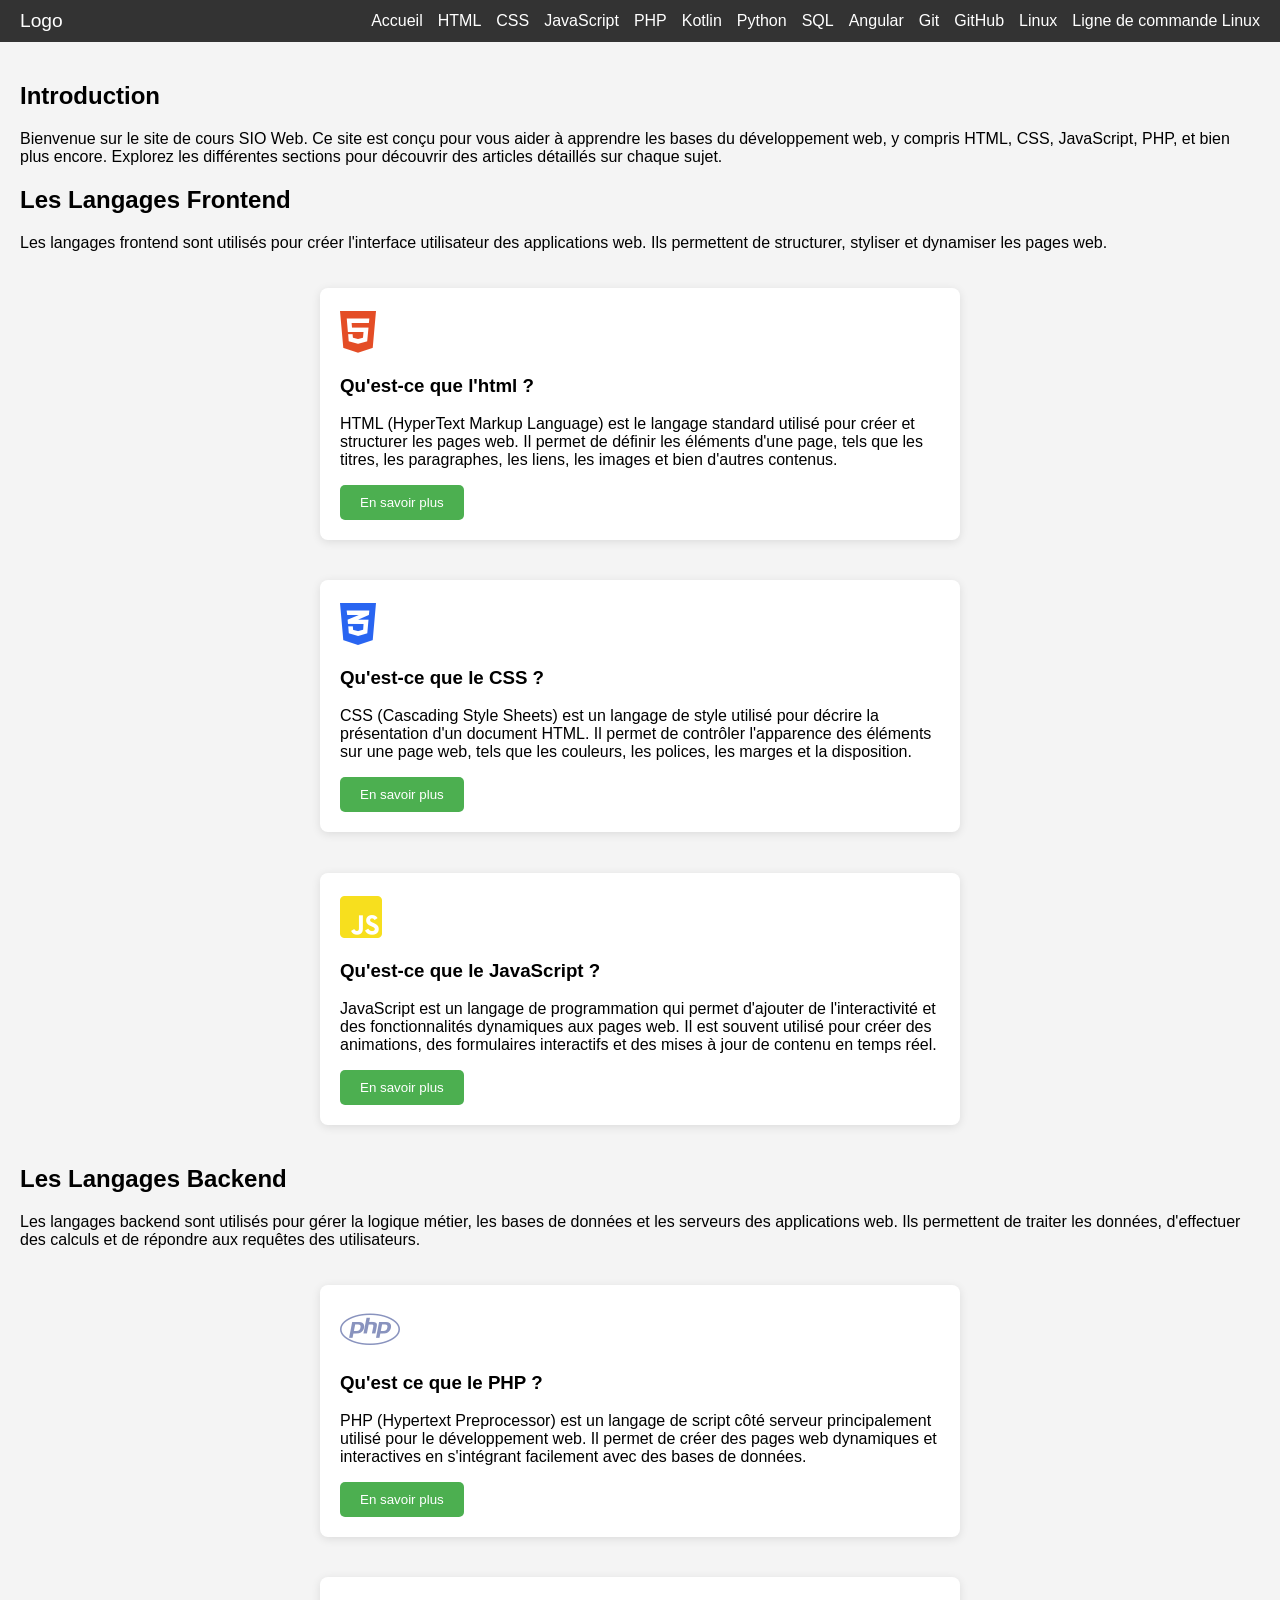
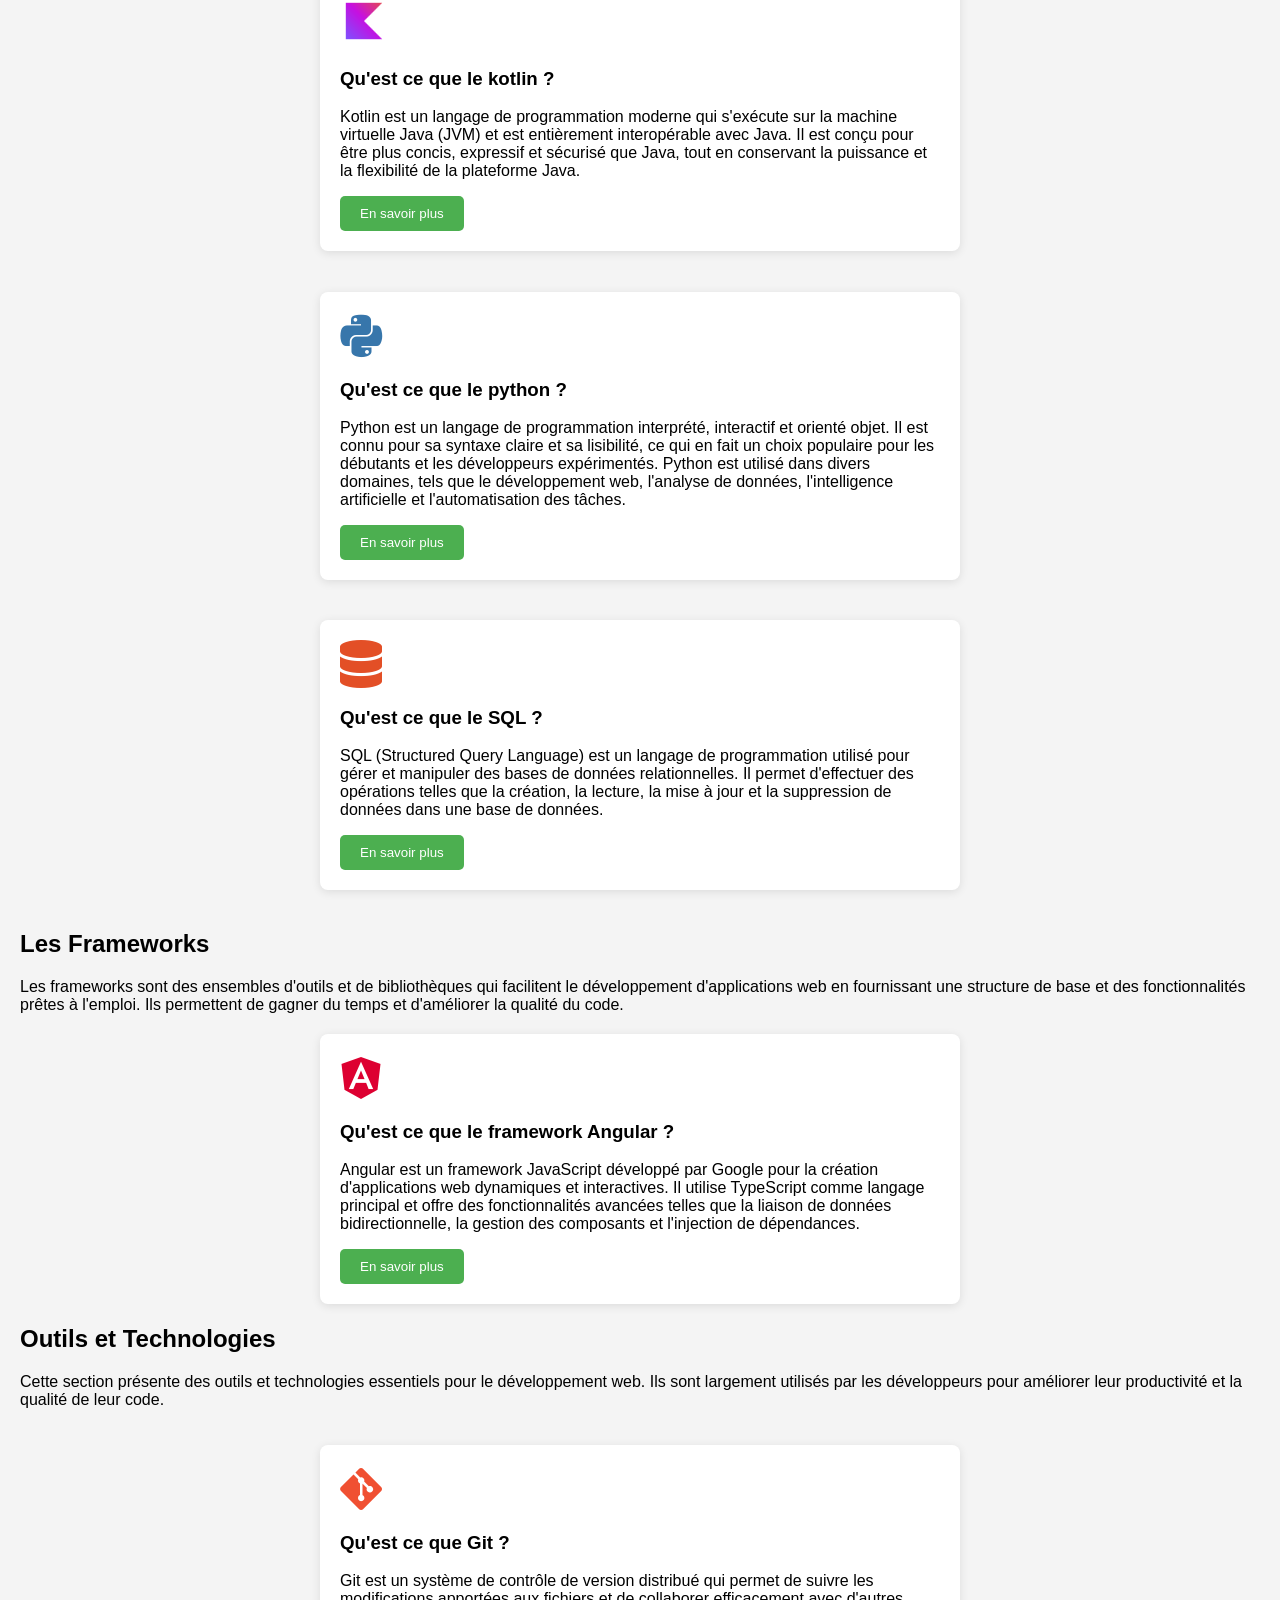
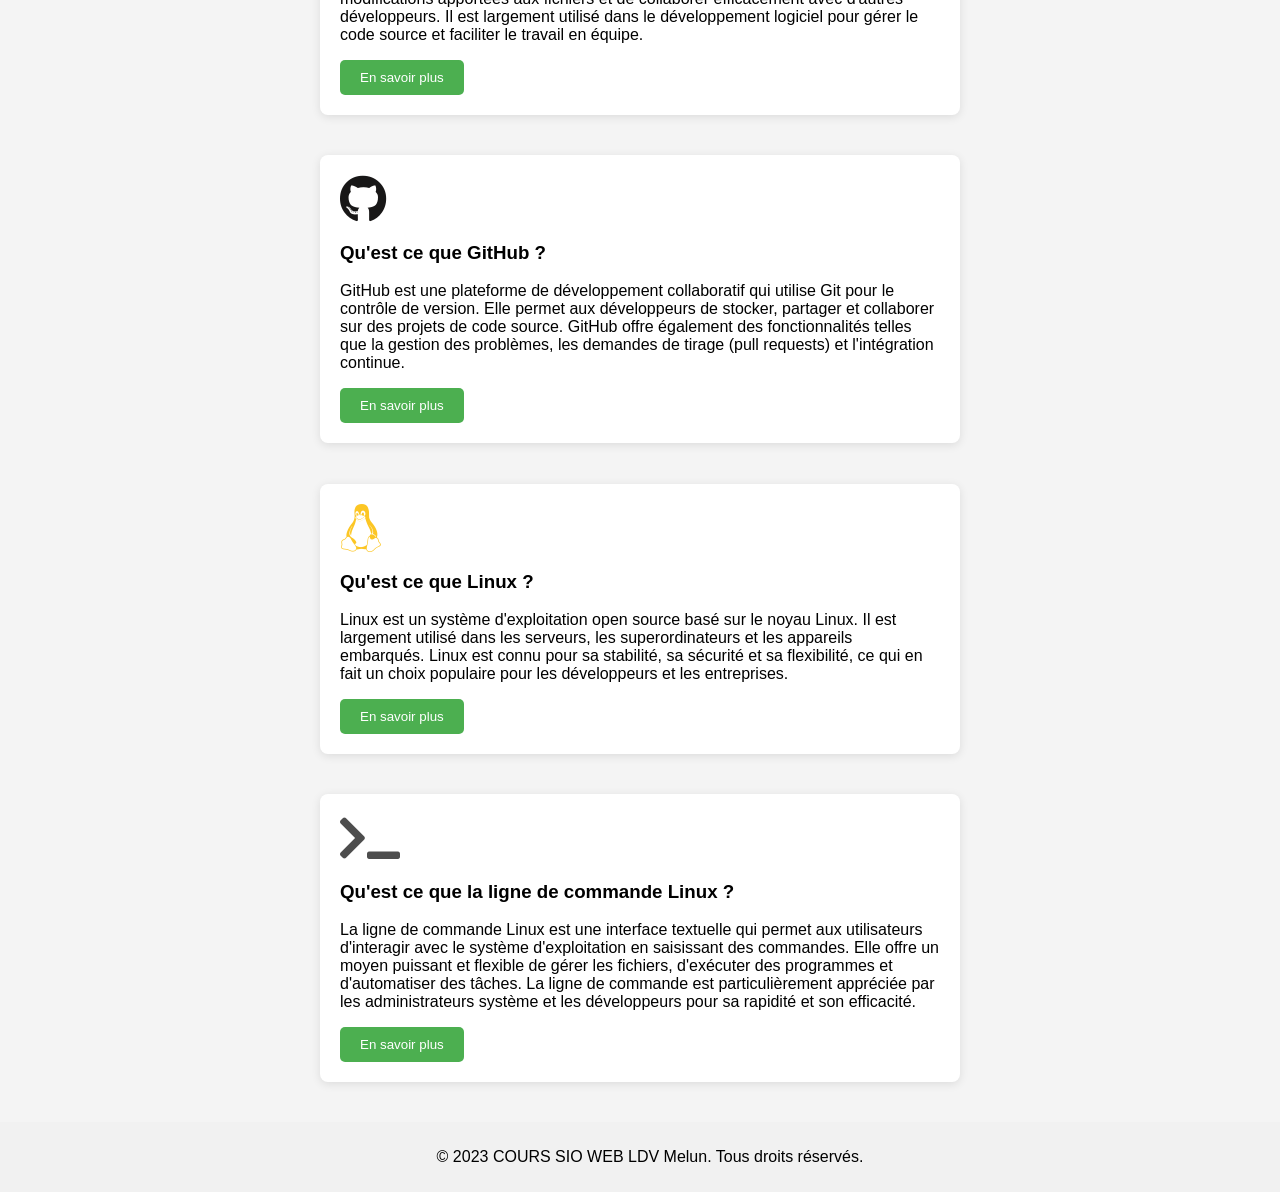
<file: index.html>
<!DOCTYPE html>

<html lang="fr">
  <head>
    <!-- commentaires en html : avec win CTRL + / en linux CTRL+SHIFT+/ (/ à droite de la barre d'espace)-->
    <!--
    le header: 
    Ce composant représente l'en-tête principal de l'application. 
    Il inclut généralement le logo, la navigation principale, et éventuellement des actions utilisateur 
    telles que la connexion ou l'accès au profil. 
    Utilisez ce composant pour afficher les éléments de navigation globaux et renforcer l'identité visuelle de l'application.
-->

    <!--
    <meta charset="UTF-8" /> :
    Définit l'encodage des caractères du document en UTF-8, ce qui permet d'afficher correctement les caractères spéciaux et internationaux.
-->

    <!--
    <meta name="viewport" content="width=device-width, initial-scale=1.0" /> :
    Permet d'assurer que la page s'affiche correctement sur tous les appareils (responsive design) 
    en adaptant la largeur de la page à celle de l'écran de l'utilisateur.
-->
    <meta charset="UTF-8" />
    <meta name="viewport" content="width=device-width, initial-scale=1.0" />
    <link
      rel="shortcut icon"
      href="img/etudiant-diplome-64.png"
      type="image/x-icon"
    />
    <link
      rel="stylesheet"
      href="https://cdnjs.cloudflare.com/ajax/libs/font-awesome/5.15.4/css/all.min.css"
      integrity="sha512-1ycn6IcaQQ40/MKBW2W4Rhis/DbILU74C1vSrLJxCq57o941Ym01SwNsOMqvEBFlcgUa6xLiPY/NS5R+E6ztJQ=="
      crossorigin="anonymous"
      referrerpolicy="no-referrer"
    />
    <!--
      <link rel="stylesheet" href="style.css" /> :
      Lien vers la feuille de style CSS externe qui contient les styles pour la mise en page et l'apparence du site.
      Cela permet de séparer le contenu HTML de la présentation visuelle.-->
    <link rel="stylesheet" href="css/Global.css" />
    <title>COURS SIO WEB | Éléments technique du BTS SIO</title>
  </head>
  <body>
    <!--
      Le header (<header>) est la section d'en-tête de la page.
      Il contient généralement le titre principal, le logo, et la navigation principale du site.
      Ici, il accueille le titre "Bienvenue sur le site de cours" et le menu de navigation.
    -->
    <header>
      <!--
        La balise <nav> est utilisée pour définir une section de navigation dans le document.
        Elle contient des liens vers les différentes sections du site.
        Ici, elle inclut un logo, un menu de navigation et un menu burger pour les écrans plus petits.-->
      <nav>
        <!--
          La div avec la classe "logo" représente le logo du site.
          Elle peut contenir une image ou du texte qui sert d'identité visuelle pour le site.
          class :
          En CSS, une classe est un sélecteur qui permet d'appliquer des styles à un ou plusieurs éléments HTML portant une même classe. La classe est définie dans le CSS avec un point (.) suivi du nom de la classe.
          id :
          Un identifiant (id) est un sélecteur unique qui permet de cibler un élément HTML spécifique. Contrairement à une classe, un id doit être unique dans le document et est défini dans le CSS avec un dièse (#) suivi du nom de l'id.
          -->
        <div class="logo">Logo</div>
        <div class="menu" id="menu">
          <a href="index.html">Accueil</a>
          <a href="pages/html.html">HTML</a>
          <a href="pages/css.html">CSS</a>
          <a href="pages/javascript.html">JavaScript</a>
          <a href="pages/php.html">PHP</a>
          <a href="pages/kotlin.html">Kotlin</a>
          <a href="pages/python.html">Python</a>
          <a href="pages/sql.html">SQL</a>
          <a href="pages/angular.html">Angular</a>
          <a href="pages/git.html">Git</a>
          <a href="pages/github.html">GitHub</a>
          <a href="pages/linux.html">Linux</a>
          <a href="pages/linux_command_line.html">Ligne de commande Linux</a>
        </div>

        <!--
          La div avec la classe "burger" représente le menu burger, qui est un élément de navigation compact pour les écrans plus petits.

          arial-label="Menu" :
          Attribut utilisé pour fournir une description accessible du menu burger aux technologies d'assistance, comme les lecteurs d'écran.

          aria-expanded="false" : Indique si le menu burger est actuellement ouvert ou fermé.
          role="button" : Indique que cet élément agit comme un bouton interactif.
          tabindex="0" : Permet à l'élément d'être focalisé par le clavier, rendant le menu accessible aux utilisateurs de claviers.
          Ces attributs améliorent l'accessibilité du menu burger pour les utilisateurs de technologies d'assistance.
          -->
        <div
          class="burger"
          id="burger"
          aria-label="Menu"
          aria-expanded="false"
          role="button"
          tabindex="0"
        >
          <!--
            Les <div> à l'intérieur de la classe "burger" représentent les trois barres du menu burger.
            Elles sont stylisées pour ressembler à un hamburger.-->
          <div></div>
          <div></div>
          <div></div>
        </div>
      </nav>
    </header>

    <!--
      Le main (<main>) est la section principale du contenu de la page.
      Il contient les sections et les informations principales que l'utilisateur doit lire ou interagir avec.
      Ici, il inclut une section d'introduction au site.-->
    <main>
      <section>
        <!--
          La section <section> est utilisée pour regrouper des contenus thématiquement liés.
          Ici, elle contient un titre et un paragraphe d'introduction au site.-->
        <h1>Introduction</h1>
        <p>
          Bienvenue sur le site de cours SIO Web. Ce site est conçu pour vous
          aider à apprendre les bases du développement web, y compris HTML, CSS,
          JavaScript, PHP, et bien plus encore. Explorez les différentes
          sections pour découvrir des articles détaillés sur chaque sujet.
        </p>
      </section>
      <!--
        La section suivante contient des articles sur différents sujets liés au développement web.
        Chaque article présente un sujet spécifique avec un titre, une description et un bouton pour en savoir plus.-->
      <section>
        <h2>Les Langages Frontend</h2>
        <p>
          Les langages frontend sont utilisés pour créer l'interface utilisateur
          des applications web. Ils permettent de structurer, styliser et
          dynamiser les pages web.
          <!-- article sur l'html-->
        </p>
        <!--
          Le cumul des classes dans une balise HTML se réfère à la possibilité d'associer plusieurs classes à un même élément en utilisant l'attribut class. Cela permet d'appliquer plusieurs styles ou comportements à cet élément, en combinant différentes classes CSS. -->
        <div class="d-flex wrap">
          <article>
            <i class="fab fa-html5 htmlColor icon"></i>
            <h3>Qu'est-ce que l'html ?</h3>
            <p>
              HTML (HyperText Markup Language) est le langage standard utilisé
              pour créer et structurer les pages web. Il permet de définir les
              éléments d'une page, tels que les titres, les paragraphes, les
              liens, les images et bien d'autres contenus.
            </p>
            <button><a href="pages/html.html">En savoir plus</a></button>
          </article>
          <!-- article sur le css-->
          <article>
            <i class="fab fa-css3-alt cssColor icon"></i>
            <h3>Qu'est-ce que le CSS ?</h3>
            <p>
              CSS (Cascading Style Sheets) est un langage de style utilisé pour
              décrire la présentation d'un document HTML. Il permet de contrôler
              l'apparence des éléments sur une page web, tels que les couleurs,
              les polices, les marges et la disposition.
            </p>
            <button><a href="pages/css.html">En savoir plus</a></button>
          </article>
          <!-- article sur le javascript-->
          <article>
            <i class="fab fa-js-square jsColor icon"></i>
            <h3>Qu'est-ce que le JavaScript ?</h3>
            <p>
              JavaScript est un langage de programmation qui permet d'ajouter de
              l'interactivité et des fonctionnalités dynamiques aux pages web.
              Il est souvent utilisé pour créer des animations, des formulaires
              interactifs et des mises à jour de contenu en temps réel.
            </p>
            <button><a href="pages/javascript.html">En savoir plus</a></button>
          </article>
        </div>
        <h2>Les Langages Backend</h2>
        <p>
          Les langages backend sont utilisés pour gérer la logique métier, les
          bases de données et les serveurs des applications web. Ils permettent
          de traiter les données, d'effectuer des calculs et de répondre aux
          requêtes des utilisateurs.
        </p>
        <div class="d-flex wrap">
          <!-- article sur le php-->
          <article>
            <i class="fab fa-php phpColor icon"></i>
            <h3>Qu'est ce que le PHP ?</h3>
            <p>
              PHP (Hypertext Preprocessor) est un langage de script côté serveur
              principalement utilisé pour le développement web. Il permet de
              créer des pages web dynamiques et interactives en s'intégrant
              facilement avec des bases de données.
            </p>
            <button><a href="pages/php.html">En savoir plus</a></button>
          </article>
          <!-- article sur le kotlin-->
          <article>
            <div>
              <img src="img/Kotlin.png" alt="Kotlin Logo" class="kotlinLogo" />
            </div>
            <h3>Qu'est ce que le kotlin ?</h3>
            <p>
              Kotlin est un langage de programmation moderne qui s'exécute sur
              la machine virtuelle Java (JVM) et est entièrement interopérable
              avec Java. Il est conçu pour être plus concis, expressif et
              sécurisé que Java, tout en conservant la puissance et la
              flexibilité de la plateforme Java.
            </p>
            <button><a href="pages/kotlin.html">En savoir plus</a></button>
          </article>
          <!-- article sur le python-->
          <article>
            <i class="fab fa-python pythonColor icon"></i>
            <h3>Qu'est ce que le python ?</h3>
            <p>
              Python est un langage de programmation interprété, interactif et
              orienté objet. Il est connu pour sa syntaxe claire et sa
              lisibilité, ce qui en fait un choix populaire pour les débutants
              et les développeurs expérimentés. Python est utilisé dans divers
              domaines, tels que le développement web, l'analyse de données,
              l'intelligence artificielle et l'automatisation des tâches.
            </p>
            <button><a href="pages/python.html">En savoir plus</a></button>
          </article>
          <!-- article sur le SQL-->
          <article>
            <i class="fas fa-database sqlColor icon"></i>
            <h3>Qu'est ce que le SQL ?</h3>
            <p>
              SQL (Structured Query Language) est un langage de programmation
              utilisé pour gérer et manipuler des bases de données
              relationnelles. Il permet d'effectuer des opérations telles que la
              création, la lecture, la mise à jour et la suppression de données
              dans une base de données.
            </p>
            <button><a href="pages/sql.html">En savoir plus</a></button>
          </article>
        </div>
      </section>
      <!--
        La section suivante présente les frameworks, avec un bref aperçu et un lien pour en savoir plus.
      -->
      <section>
        <h2>Les Frameworks</h2>
        <p>
          Les frameworks sont des ensembles d'outils et de bibliothèques qui
          facilitent le développement d'applications web en fournissant une
          structure de base et des fonctionnalités prêtes à l'emploi. Ils
          permettent de gagner du temps et d'améliorer la qualité du code.
        </p>
        <article>
          <i class="fab fa-angular angularColor icon"></i>
          <h3>Qu'est ce que le framework Angular ?</h3>
          <p>
            Angular est un framework JavaScript développé par Google pour la
            création d'applications web dynamiques et interactives. Il utilise
            TypeScript comme langage principal et offre des fonctionnalités
            avancées telles que la liaison de données bidirectionnelle, la
            gestion des composants et l'injection de dépendances.
          </p>
          <button><a href="pages/angular.html">En savoir plus</a></button>
        </article>
      </section>
      <!--
        La section suivante présente des outils et technologies essentiels pour le développement web.
        Chaque article fournit une brève description et un lien pour en savoir plus.
      -->
      <section>
        <h2>Outils et Technologies</h2>
        <p>
          Cette section présente des outils et technologies essentiels pour le
          développement web. Ils sont largement utilisés par les développeurs
          pour améliorer leur productivité et la qualité de leur code.
        </p>
        <div class="d-flex wrap">
          <!-- article sur Git-->
          <article>
            <i class="fab fa-git-alt gitColor icon"></i>
            <h3>Qu'est ce que Git ?</h3>
            <p>
              Git est un système de contrôle de version distribué qui permet de
              suivre les modifications apportées aux fichiers et de collaborer
              efficacement avec d'autres développeurs. Il est largement utilisé
              dans le développement logiciel pour gérer le code source et
              faciliter le travail en équipe.
            </p>
            <button><a href="pages/git.html">En savoir plus</a></button>
          </article>
          <!-- article sur GitHub-->
          <article>
            <i class="fab fa-github githubColor icon"></i>
            <h3>Qu'est ce que GitHub ?</h3>
            <p>
              GitHub est une plateforme de développement collaboratif qui
              utilise Git pour le contrôle de version. Elle permet aux
              développeurs de stocker, partager et collaborer sur des projets de
              code source. GitHub offre également des fonctionnalités telles que
              la gestion des problèmes, les demandes de tirage (pull requests)
              et l'intégration continue.
            </p>
            <button><a href="pages/github.html">En savoir plus</a></button>
          </article>

          <!-- article sur linux-->
          <article>
            <i class="fab fa-linux linuxColor icon"></i>
            <h3>Qu'est ce que Linux ?</h3>
            <p>
              Linux est un système d'exploitation open source basé sur le noyau
              Linux. Il est largement utilisé dans les serveurs, les
              superordinateurs et les appareils embarqués. Linux est connu pour
              sa stabilité, sa sécurité et sa flexibilité, ce qui en fait un
              choix populaire pour les développeurs et les entreprises.
            </p>
            <button><a href="pages/linux.html">En savoir plus</a></button>
          </article>
          <!-- article sur ligne de commande linux-->
          <article>
            <i class="fas fa-terminal terminalColor icon"></i>
            <h3>Qu'est ce que la ligne de commande Linux ?</h3>
            <p>
              La ligne de commande Linux est une interface textuelle qui permet
              aux utilisateurs d'interagir avec le système d'exploitation en
              saisissant des commandes. Elle offre un moyen puissant et flexible
              de gérer les fichiers, d'exécuter des programmes et d'automatiser
              des tâches. La ligne de commande est particulièrement appréciée
              par les administrateurs système et les développeurs pour sa
              rapidité et son efficacité.
            </p>
            <button>
              <a href="pages/linux_command_line.html">En savoir plus</a>
            </button>
          </article>
        </div>
      </section>
    </main>
    <!--
      Le footer (<footer>) est la section de pied de page de la page.
      Il contient généralement des informations supplémentaires comme les droits d'auteur, les liens vers les politiques de confidentialité, etc.
      Ici, il affiche un message de droits d'auteur.
    -->
    <footer>
      <p>&copy; 2023 COURS SIO WEB LDV Melun. Tous droits réservés.</p>
    </footer>
    <!-- script en bas de page aprés le footer-->
    <script src="js/main.js"></script>
  </body>
</html>
</file>
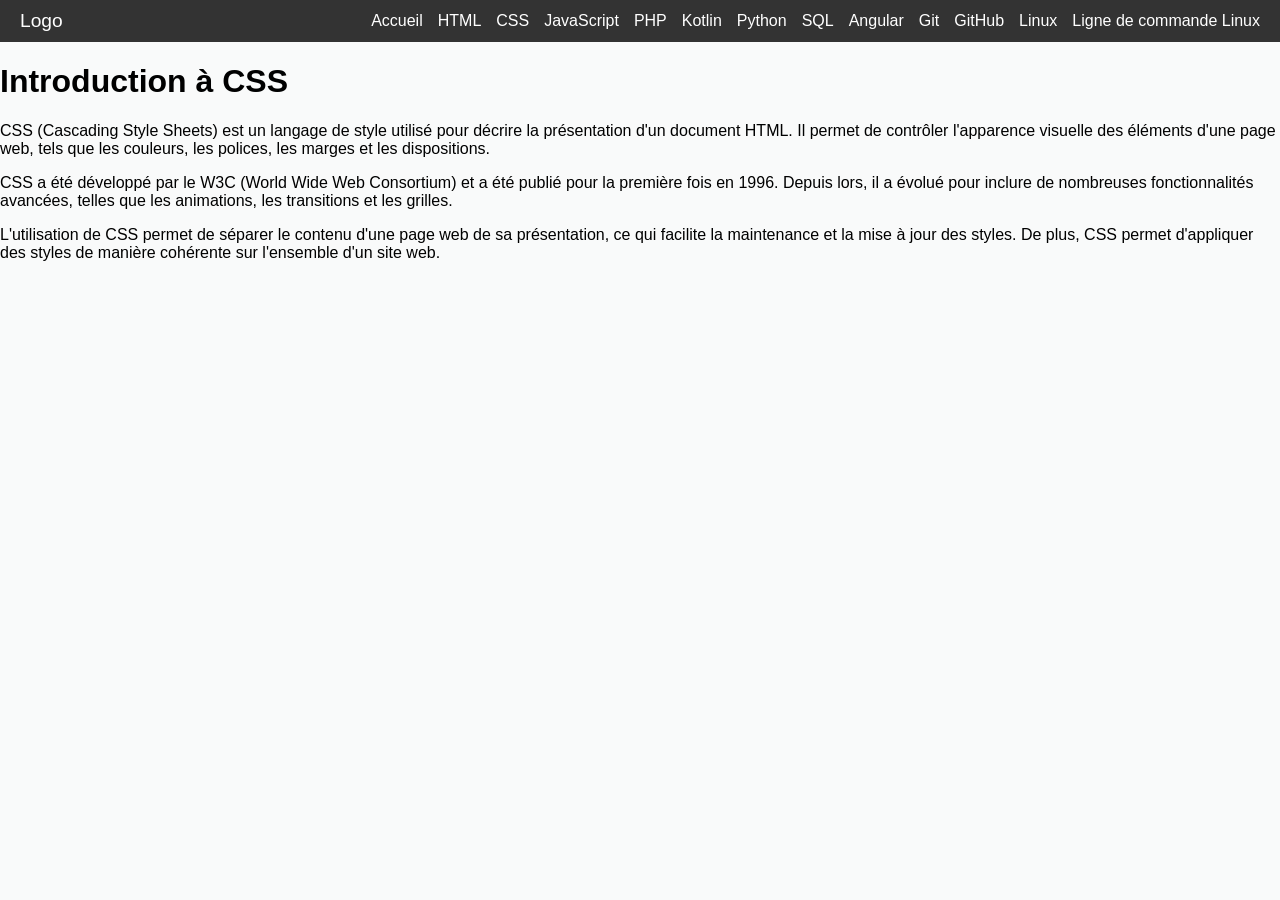
<file: pages/css.html>
<!DOCTYPE html>
<html lang="fr">
  <head>
    <meta charset="UTF-8" />
    <meta name="viewport" content="width=device-width, initial-scale=1.0" />
    <link rel="stylesheet" href="../css/Global.css" />
    <title>COURS SIO WEB | CSS</title>
  </head>
  <body>
    <!-- En-tête de la page -->
    <header>
      <nav>
        <div class="logo">Logo</div>
        <div class="menu" id="menu">
          <a href="../index.html">Accueil</a>
          <a href="html.html">HTML</a>
          <a href="css.html">CSS</a>
          <a href="javascript.html">JavaScript</a>
          <a href="php.html">PHP</a>
          <a href="kotlin.html">Kotlin</a>
          <a href="python.html">Python</a>
          <a href="sql.html">SQL</a>
          <a href="angular.html">Angular</a>
          <a href="git.html">Git</a>
          <a href="github.html">GitHub</a>
          <a href="linux.html">Linux</a>
          <a href="linux_command_line.html">Ligne de commande Linux</a>
        </div>
        <div
          class="burger"
          id="burger"
          aria-label="Menu"
          aria-expanded="false"
          role="button"
          tabindex="0"
        >
          <div></div>
          <div></div>
          <div></div>
        </div>
      </nav>
    </header>
    <h1>Introduction à CSS</h1>
    <p>
      CSS (Cascading Style Sheets) est un langage de style utilisé pour décrire
      la présentation d'un document HTML. Il permet de contrôler l'apparence
      visuelle des éléments d'une page web, tels que les couleurs, les polices,
      les marges et les dispositions.
    </p>
    <p>
      CSS a été développé par le W3C (World Wide Web Consortium) et a été publié
      pour la première fois en 1996. Depuis lors, il a évolué pour inclure de
      nombreuses fonctionnalités avancées, telles que les animations, les
      transitions et les grilles.
    </p>
    <p>
      L'utilisation de CSS permet de séparer le contenu d'une page web de sa
      présentation, ce qui facilite la maintenance et la mise à jour des styles.
      De plus, CSS permet d'appliquer des styles de manière cohérente sur
      l'ensemble d'un site web.
    </p>
  </body>
</html>
</file>
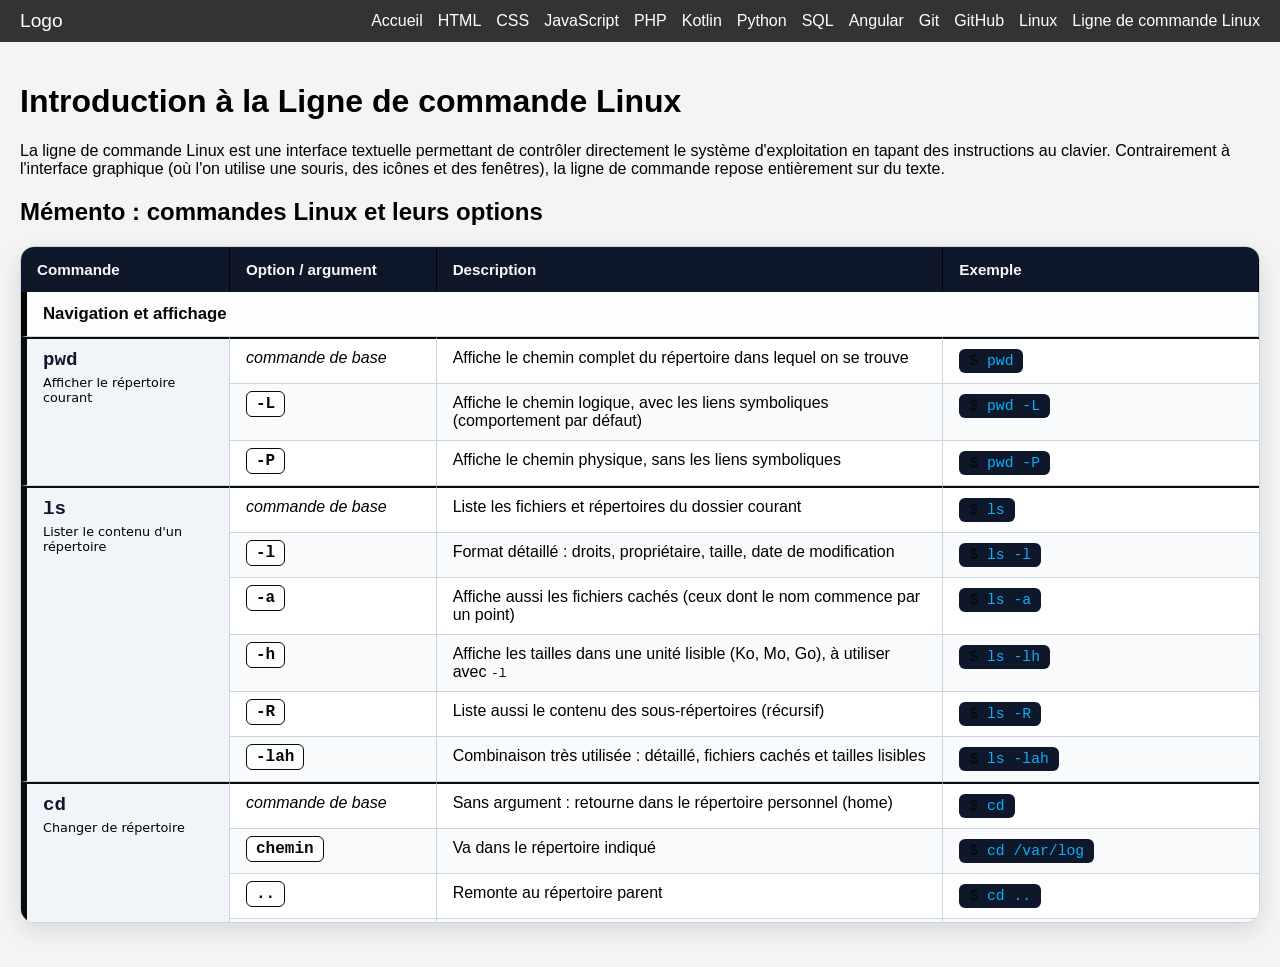
<file: pages/linux_command_line.html>
<!DOCTYPE html>
<html lang="fr">
  <head>
    <meta charset="UTF-8" />
    <meta name="viewport" content="width=device-width, initial-scale=1.0" />
    <link rel="stylesheet" href="../css/Global.css" />
    <title>COURS SIO WEB | Ligne de commande Linux</title>
    <style>
      :root {
        --ink: #0f172a;
        --muted: #000000;
        --line: #cbd5e1;
        --accent: #050505;
        --accent-dark: #070707;
        --accent-soft: #fbfefc;
        --row-alt: #f8fafc;
        --hover: #e0f2fe;
      }

      /* Conteneur : défilement vertical, en-tête fixe */
      .table-wrapper {
        max-height: 75vh;
        overflow: auto;
        margin: 16px 0 24px;
        background: #fff;
        border: 1px solid var(--line);
        border-radius: 14px;
        box-shadow: 0 8px 24px rgba(15, 23, 42, 0.12);
      }

      table {
        width: 100%;
        min-width: 720px;
        border-collapse: separate;
        border-spacing: 0;
      }

      /* En-tête du tableau */
      thead th {
        position: sticky;
        top: 0;
        z-index: 2;
        padding: 14px 16px;
        text-align: left;
        font-size: 0.95rem;
        color: #faf8f8;
        background: var(--ink);
        border-right: 1px solid #030302;
      }

      td,
      tbody th {
        padding: 10px 16px;
        text-align: left;
        vertical-align: top;
        border-right: 1px solid var(--line);
        border-bottom: 1px solid var(--line);
      }

      td:last-child {
        border-right: none;
      }

      /* Bandeau de catégorie */
      .cat th {
        padding: 12px 16px;
        font-size: 1.05rem;
        text-align: left;
        color: var(--accent-dark);
        background: var(--accent-soft);
        border-left: 6px solid var(--accent);
        border-bottom: 1px solid var(--line);
      }

      /* Séparation visible entre deux commandes */
      tbody.cmd tr:first-child > * {
        border-top: 2px solid #0d0d0d;
      }

      /* Colonne de la commande */
      .cmd-name {
        width: 170px;
        font-family: "Consolas", "Courier New", monospace;
        font-size: 1.2rem;
        font-weight: bold;
        color: var(--ink);
        background: #f1f5f9;
        border-left: 6px solid #0a0a0a;
      }

      .cmd-name small {
        display: block;
        margin-top: 4px;
        font-family: system-ui, sans-serif;
        font-size: 0.8rem;
        font-weight: normal;
        color: var(--muted);
      }

      /* Lignes alternées et survol */
      tbody.cmd tr:nth-child(even) > td {
        background: var(--row-alt);
      }

      tbody.cmd tr:hover > td {
        background: var(--hover);
      }

      /* Colonne des options */
      .opt {
        width: 150px;
        white-space: nowrap;
      }

      .opt code {
        padding: 3px 9px;
        font-family: "Consolas", "Courier New", monospace;
        font-weight: bold;
        color: var(--accent-dark);
        background: var(--accent-soft);
        border: 1px solid #090909;
        border-radius: 6px;
      }

      .none {
        font-style: italic;
        color: var(--muted);
      }

      /* Colonne des exemples : style terminal */
      .ex code {
        display: inline-block;
        padding: 4px 10px;
        font-family: "Consolas", "Courier New", monospace;
        font-size: 0.92em;
        color: #08b0fe;
        background: var(--ink);
        border-radius: 6px;
      }

      .ex code::before {
        content: "$ ";
        color: #070707;
      }

      .ex code.key::before {
        content: none;
      }
    </style>
  </head>
  <body>
    <!-- En-tête de la page -->
    <header>
      <nav>
        <div class="logo">Logo</div>
        <div class="menu" id="menu">
          <a href="../index.html">Accueil</a>
          <a href="html.html">HTML</a>
          <a href="css.html">CSS</a>
          <a href="javascript.html">JavaScript</a>
          <a href="php.html">PHP</a>
          <a href="kotlin.html">Kotlin</a>
          <a href="python.html">Python</a>
          <a href="sql.html">SQL</a>
          <a href="angular.html">Angular</a>
          <a href="git.html">Git</a>
          <a href="github.html">GitHub</a>
          <a href="linux.html">Linux</a>
          <a href="linux_command_line.html">Ligne de commande Linux</a>
        </div>
        <div
          class="burger"
          id="burger"
          aria-label="Menu"
          aria-expanded="false"
          role="button"
          tabindex="0"
        >
          <div></div>
          <div></div>
          <div></div>
        </div>
      </nav>
    </header>

    <!-- Contenu principal -->
    <main>
      <h1>Introduction à la Ligne de commande Linux</h1>
      <p>
        La ligne de commande Linux est une interface textuelle permettant de contrôler directement le système d'exploitation en tapant des instructions au clavier.
        Contrairement à l'interface graphique (où l'on utilise une souris, des icônes et des fenêtres), la ligne de commande repose entièrement sur du texte.
      </p>

      <!-- Mémento des commandes Linux -->
      <h2>Mémento : commandes Linux et leurs options</h2>

      <div class="table-wrapper">
        <table id="memo" aria-label="Mémento des commandes Linux et de leurs options">
          <thead>
            <tr>
              <th scope="col">Commande</th>
              <th scope="col">Option / argument</th>
              <th scope="col">Description</th>
              <th scope="col">Exemple</th>
            </tr>
          </thead>

          <!-- ===== Navigation et affichage ===== -->
          <tbody class="cat">
            <tr><th colspan="4" scope="colgroup">Navigation et affichage</th></tr>
          </tbody>

          <tbody class="cmd">
            <tr>
              <th scope="rowgroup" rowspan="3" class="cmd-name">pwd<small>Afficher le répertoire courant</small></th>
              <td class="opt"><span class="none">commande de base</span></td>
              <td>Affiche le chemin complet du répertoire dans lequel on se trouve</td>
              <td class="ex"><code>pwd</code></td>
            </tr>
            <tr>
              <td class="opt"><code>-L</code></td>
              <td>Affiche le chemin logique, avec les liens symboliques (comportement par défaut)</td>
              <td class="ex"><code>pwd -L</code></td>
            </tr>
            <tr>
              <td class="opt"><code>-P</code></td>
              <td>Affiche le chemin physique, sans les liens symboliques</td>
              <td class="ex"><code>pwd -P</code></td>
            </tr>
          </tbody>

          <tbody class="cmd">
            <tr>
              <th scope="rowgroup" rowspan="6" class="cmd-name">ls<small>Lister le contenu d'un répertoire</small></th>
              <td class="opt"><span class="none">commande de base</span></td>
              <td>Liste les fichiers et répertoires du dossier courant</td>
              <td class="ex"><code>ls</code></td>
            </tr>
            <tr>
              <td class="opt"><code>-l</code></td>
              <td>Format détaillé : droits, propriétaire, taille, date de modification</td>
              <td class="ex"><code>ls -l</code></td>
            </tr>
            <tr>
              <td class="opt"><code>-a</code></td>
              <td>Affiche aussi les fichiers cachés (ceux dont le nom commence par un point)</td>
              <td class="ex"><code>ls -a</code></td>
            </tr>
            <tr>
              <td class="opt"><code>-h</code></td>
              <td>Affiche les tailles dans une unité lisible (Ko, Mo, Go), à utiliser avec <code>-l</code></td>
              <td class="ex"><code>ls -lh</code></td>
            </tr>
            <tr>
              <td class="opt"><code>-R</code></td>
              <td>Liste aussi le contenu des sous-répertoires (récursif)</td>
              <td class="ex"><code>ls -R</code></td>
            </tr>
            <tr>
              <td class="opt"><code>-lah</code></td>
              <td>Combinaison très utilisée : détaillé, fichiers cachés et tailles lisibles</td>
              <td class="ex"><code>ls -lah</code></td>
            </tr>
          </tbody>

          <tbody class="cmd">
            <tr>
              <th scope="rowgroup" rowspan="5" class="cmd-name">cd<small>Changer de répertoire</small></th>
              <td class="opt"><span class="none">commande de base</span></td>
              <td>Sans argument : retourne dans le répertoire personnel (home)</td>
              <td class="ex"><code>cd</code></td>
            </tr>
            <tr>
              <td class="opt"><code>chemin</code></td>
              <td>Va dans le répertoire indiqué</td>
              <td class="ex"><code>cd /var/log</code></td>
            </tr>
            <tr>
              <td class="opt"><code>..</code></td>
              <td>Remonte au répertoire parent</td>
              <td class="ex"><code>cd ..</code></td>
            </tr>
            <tr>
              <td class="opt"><code>~</code></td>
              <td>Va dans le répertoire personnel de l'utilisateur</td>
              <td class="ex"><code>cd ~</code></td>
            </tr>
            <tr>
              <td class="opt"><code>-</code></td>
              <td>Retourne au répertoire précédent</td>
              <td class="ex"><code>cd -</code></td>
            </tr>
          </tbody>

          <tbody class="cmd">
            <tr>
              <th scope="rowgroup" rowspan="1" class="cmd-name">clear<small>Effacer le terminal</small></th>
              <td class="opt"><span class="none">commande de base</span></td>
              <td>Efface le contenu affiché dans le terminal (équivalent au raccourci Ctrl + L)</td>
              <td class="ex"><code>clear</code></td>
            </tr>
          </tbody>

          <!-- ===== Gestion des fichiers et des répertoires ===== -->
          <tbody class="cat">
            <tr><th colspan="4" scope="colgroup">Gestion des fichiers et des répertoires</th></tr>
          </tbody>

          <tbody class="cmd">
            <tr>
              <th scope="rowgroup" rowspan="3" class="cmd-name">mkdir<small>Créer un répertoire</small></th>
              <td class="opt"><span class="none">commande de base</span></td>
              <td>Crée un nouveau répertoire</td>
              <td class="ex"><code>mkdir projet</code></td>
            </tr>
            <tr>
              <td class="opt"><code>-p</code></td>
              <td>Crée aussi les répertoires parents qui n'existent pas encore</td>
              <td class="ex"><code>mkdir -p cours/linux/tp1</code></td>
            </tr>
            <tr>
              <td class="opt"><code>-v</code></td>
              <td>Affiche un message pour chaque répertoire créé</td>
              <td class="ex"><code>mkdir -v projet</code></td>
            </tr>
          </tbody>

          <tbody class="cmd">
            <tr>
              <th scope="rowgroup" rowspan="3" class="cmd-name">touch<small>Créer un fichier vide</small></th>
              <td class="opt"><span class="none">commande de base</span></td>
              <td>Crée un fichier vide (ou met à jour sa date de modification s'il existe déjà)</td>
              <td class="ex"><code>touch index.html</code></td>
            </tr>
            <tr>
              <td class="opt"><code>-c</code></td>
              <td>Ne crée pas le fichier s'il n'existe pas</td>
              <td class="ex"><code>touch -c notes.txt</code></td>
            </tr>
            <tr>
              <td class="opt"><code>-d</code></td>
              <td>Fixe une date précise de modification</td>
              <td class="ex"><code>touch -d "2026-10-08" notes.txt</code></td>
            </tr>
          </tbody>

          <tbody class="cmd">
            <tr>
              <th scope="rowgroup" rowspan="5" class="cmd-name">cp<small>Copier</small></th>
              <td class="opt"><span class="none">commande de base</span></td>
              <td>Copie un fichier</td>
              <td class="ex"><code>cp a.txt b.txt</code></td>
            </tr>
            <tr>
              <td class="opt"><code>-r</code></td>
              <td>Copie un répertoire et tout son contenu (récursif)</td>
              <td class="ex"><code>cp -r dossier/ copie/</code></td>
            </tr>
            <tr>
              <td class="opt"><code>-i</code></td>
              <td>Demande confirmation avant d'écraser un fichier existant</td>
              <td class="ex"><code>cp -i a.txt b.txt</code></td>
            </tr>
            <tr>
              <td class="opt"><code>-v</code></td>
              <td>Affiche chaque fichier copié</td>
              <td class="ex"><code>cp -v a.txt b.txt</code></td>
            </tr>
            <tr>
              <td class="opt"><code>-p</code></td>
              <td>Conserve les droits, le propriétaire et les dates d'origine</td>
              <td class="ex"><code>cp -p a.txt b.txt</code></td>
            </tr>
          </tbody>

          <tbody class="cmd">
            <tr>
              <th scope="rowgroup" rowspan="4" class="cmd-name">mv<small>Déplacer ou renommer</small></th>
              <td class="opt"><span class="none">commande de base</span></td>
              <td>Déplace un fichier ou le renomme</td>
              <td class="ex"><code>mv a.txt dossier/</code></td>
            </tr>
            <tr>
              <td class="opt"><code>-i</code></td>
              <td>Demande confirmation avant d'écraser un fichier existant</td>
              <td class="ex"><code>mv -i a.txt b.txt</code></td>
            </tr>
            <tr>
              <td class="opt"><code>-n</code></td>
              <td>N'écrase jamais un fichier existant</td>
              <td class="ex"><code>mv -n a.txt b.txt</code></td>
            </tr>
            <tr>
              <td class="opt"><code>-v</code></td>
              <td>Affiche chaque déplacement effectué</td>
              <td class="ex"><code>mv -v a.txt dossier/</code></td>
            </tr>
          </tbody>

          <tbody class="cmd">
            <tr>
              <th scope="rowgroup" rowspan="5" class="cmd-name">rm<small>Supprimer</small></th>
              <td class="opt"><span class="none">commande de base</span></td>
              <td>Supprime un fichier (définitif : sans corbeille)</td>
              <td class="ex"><code>rm a.txt</code></td>
            </tr>
            <tr>
              <td class="opt"><code>-i</code></td>
              <td>Demande confirmation avant chaque suppression</td>
              <td class="ex"><code>rm -i a.txt</code></td>
            </tr>
            <tr>
              <td class="opt"><code>-f</code></td>
              <td>Force la suppression sans confirmation ni avertissement</td>
              <td class="ex"><code>rm -f a.txt</code></td>
            </tr>
            <tr>
              <td class="opt"><code>-r</code></td>
              <td>Supprime un répertoire et tout son contenu (récursif)</td>
              <td class="ex"><code>rm -r dossier/</code></td>
            </tr>
            <tr>
              <td class="opt"><code>-rf</code></td>
              <td>Suppression forcée et récursive (à utiliser avec précaution)</td>
              <td class="ex"><code>rm -rf dossier/</code></td>
            </tr>
          </tbody>

          <tbody class="cmd">
            <tr>
              <th scope="rowgroup" rowspan="4" class="cmd-name">cat<small>Afficher un fichier</small></th>
              <td class="opt"><span class="none">commande de base</span></td>
              <td>Affiche l'intégralité du contenu d'un fichier</td>
              <td class="ex"><code>cat a.txt</code></td>
            </tr>
            <tr>
              <td class="opt"><code>-n</code></td>
              <td>Numérote toutes les lignes affichées</td>
              <td class="ex"><code>cat -n a.txt</code></td>
            </tr>
            <tr>
              <td class="opt"><code>-b</code></td>
              <td>Numérote uniquement les lignes non vides</td>
              <td class="ex"><code>cat -b a.txt</code></td>
            </tr>
            <tr>
              <td class="opt"><code>-s</code></td>
              <td>Regroupe les lignes vides consécutives en une seule</td>
              <td class="ex"><code>cat -s a.txt</code></td>
            </tr>
          </tbody>

          <tbody class="cmd">
            <tr>
              <th scope="rowgroup" rowspan="3" class="cmd-name">head<small>Afficher le début</small></th>
              <td class="opt"><span class="none">commande de base</span></td>
              <td>Affiche les 10 premières lignes d'un fichier</td>
              <td class="ex"><code>head log.txt</code></td>
            </tr>
            <tr>
              <td class="opt"><code>-n N</code></td>
              <td>Affiche les N premières lignes d'un fichier</td>
              <td class="ex"><code>head -n 20 log.txt</code></td>
            </tr>
            <tr>
              <td class="opt"><code>-c N</code></td>
              <td>Affiche les N premiers octets d'un fichier</td>
              <td class="ex"><code>head -c 100 log.txt</code></td>
            </tr>
          </tbody>

          <tbody class="cmd">
            <tr>
              <th scope="rowgroup" rowspan="4" class="cmd-name">tail<small>Afficher la fin</small></th>
              <td class="opt"><span class="none">commande de base</span></td>
              <td>Affiche les 10 dernières lignes d'un fichier</td>
              <td class="ex"><code>tail log.txt</code></td>
            </tr>
            <tr>
              <td class="opt"><code>-n N</code></td>
              <td>Affiche les N dernières lignes d'un fichier</td>
              <td class="ex"><code>tail -n 50 log.txt</code></td>
            </tr>
            <tr>
              <td class="opt"><code>-f</code></td>
              <td>Suit l'évolution du fichier en temps réel (pratique pour les logs)</td>
              <td class="ex"><code>tail -f /var/log/syslog</code></td>
            </tr>
            <tr>
              <td class="opt"><code>-n +N</code></td>
              <td>Affiche le contenu à partir de la ligne N jusqu'à la fin</td>
              <td class="ex"><code>tail -n +15 log.txt</code></td>
            </tr>
          </tbody>

          <tbody class="cmd">
            <tr>
              <th scope="rowgroup" rowspan="5" class="cmd-name">nano<small>Éditeur de texte</small></th>
              <td class="opt"><span class="none">commande de base</span></td>
              <td>Ouvre un fichier dans un éditeur simple en ligne de commande</td>
              <td class="ex"><code>nano page.html</code></td>
            </tr>
            <tr>
              <td class="opt"><code>-l</code></td>
              <td>Affiche les numéros de ligne dans l'éditeur</td>
              <td class="ex"><code>nano -l page.html</code></td>
            </tr>
            <tr>
              <td class="opt"><code>+N</code></td>
              <td>Ouvre le fichier directement à la ligne N</td>
              <td class="ex"><code>nano +12 page.html</code></td>
            </tr>
            <tr>
              <td class="opt"><code>Ctrl + O</code></td>
              <td>Raccourci dans nano : enregistre le fichier</td>
              <td class="ex"><code class="key">Ctrl + O puis Entrée</code></td>
            </tr>
            <tr>
              <td class="opt"><code>Ctrl + X</code></td>
              <td>Raccourci dans nano : quitte l'éditeur</td>
              <td class="ex"><code class="key">Ctrl + X</code></td>
            </tr>
          </tbody>

          <!-- ===== Recherche ===== -->
          <tbody class="cat">
            <tr><th colspan="4" scope="colgroup">Recherche</th></tr>
          </tbody>

          <tbody class="cmd">
            <tr>
              <th scope="rowgroup" rowspan="5" class="cmd-name">grep<small>Chercher du texte</small></th>
              <td class="opt"><span class="none">commande de base</span></td>
              <td>Cherche un motif textuel dans un fichier et affiche les lignes</td>
              <td class="ex"><code>grep "erreur" log.txt</code></td>
            </tr>
            <tr>
              <td class="opt"><code>-i</code></td>
              <td>Ignore la différence entre majuscules et minuscules</td>
              <td class="ex"><code>grep -i "erreur" log.txt</code></td>
            </tr>
            <tr>
              <td class="opt"><code>-n</code></td>
              <td>Affiche le numéro des lignes correspondantes</td>
              <td class="ex"><code>grep -n "erreur" log.txt</code></td>
            </tr>
            <tr>
              <td class="opt"><code>-r</code></td>
              <td>Recherche récursive dans tous les sous-dossiers</td>
              <td class="ex"><code>grep -r "erreur" /var/log</code></td>
            </tr>
            <tr>
              <td class="opt"><code>-v</code></td>
              <td>Exclut le motif : affiche les lignes qui ne le contiennent pas</td>
              <td class="ex"><code>grep -v "info" log.txt</code></td>
            </tr>
          </tbody>

          <tbody class="cmd">
            <tr>
              <th scope="rowgroup" rowspan="5" class="cmd-name">find<small>Chercher des fichiers</small></th>
              <td class="opt"><span class="none">commande de base</span></td>
              <td>Recherche des fichiers et répertoires dans une arborescence</td>
              <td class="ex"><code>find /home</code></td>
            </tr>
            <tr>
              <td class="opt"><code>-name</code></td>
              <td>Recherche par nom exact ou motif (sensible à la casse)</td>
              <td class="ex"><code>find . -name "*.php"</code></td>
            </tr>
            <tr>
              <td class="opt"><code>-iname</code></td>
              <td>Recherche par nom sans tenir compte de la casse</td>
              <td class="ex"><code>find . -iname "*.jpg"</code></td>
            </tr>
            <tr>
              <td class="opt"><code>-type f / d</code></td>
              <td>Filtre par type : <code>f</code> pour fichier, <code>d</code> pour dossier</td>
              <td class="ex"><code>find . -type f</code></td>
            </tr>
            <tr>
              <td class="opt"><code>-size</code></td>
              <td>Filtre par taille (ex : <code>+10M</code> pour plus de 10 Mo)</td>
              <td class="ex"><code>find . -size +10M</code></td>
            </tr>
          </tbody>

          <!-- ===== Droits et administration ===== -->
          <tbody class="cat">
            <tr><th colspan="4" scope="colgroup">Droits et administration</th></tr>
          </tbody>

          <tbody class="cmd">
            <tr>
              <th scope="rowgroup" rowspan="4" class="cmd-name">chmod<small>Modifier les droits</small></th>
              <td class="opt"><code>755</code></td>
              <td>Lecture/Écriture/Exécution pour le propriétaire, Read/Exec pour les autres</td>
              <td class="ex"><code>chmod 755 script.sh</code></td>
            </tr>
            <tr>
              <td class="opt"><code>644</code></td>
              <td>Lecture/Écriture pour le propriétaire, Read pour les autres</td>
              <td class="ex"><code>chmod 644 page.html</code></td>
            </tr>
            <tr>
              <td class="opt"><code>+x</code></td>
              <td>Rend le fichier exécutable</td>
              <td class="ex"><code>chmod +x script.sh</code></td>
            </tr>
            <tr>
              <td class="opt"><code>-R</code></td>
              <td>Applique les modifications de droits de façon récursive</td>
              <td class="ex"><code>chmod -R 755 dossier/</code></td>
            </tr>
          </tbody>

          <tbody class="cmd">
            <tr>
              <th scope="rowgroup" rowspan="3" class="cmd-name">chown<small>Changer le propriétaire</small></th>
              <td class="opt"><code>user</code></td>
              <td>Change le propriétaire d'un fichier ou dossier</td>
              <td class="ex"><code>chown alice fichier.txt</code></td>
            </tr>
            <tr>
              <td class="opt"><code>user:group</code></td>
              <td>Change à la fois le propriétaire et le groupe attribué</td>
              <td class="ex"><code>chown alice:www-data site/</code></td>
            </tr>
            <tr>
              <td class="opt"><code>-R</code></td>
              <td>Applique le changement à tout le contenu du dossier (récursif)</td>
              <td class="ex"><code>chown -R alice:alice /var/www</code></td>
            </tr>
          </tbody>

          <tbody class="cmd">
            <tr>
              <th scope="rowgroup" rowspan="4" class="cmd-name">sudo<small>Exécuter en administrateur</small></th>
              <td class="opt"><span class="none">commande de base</span></td>
              <td>Lance une commande avec les privilèges Superutilisateur (root)</td>
              <td class="ex"><code>sudo apt update</code></td>
            </tr>
            <tr>
              <td class="opt"><code>-u user</code></td>
              <td>Exécute la commande sous l'identité d'un autre utilisateur</td>
              <td class="ex"><code>sudo -u www-data ls</code></td>
            </tr>
            <tr>
              <td class="opt"><code>-i</code></td>
              <td>Ouvre une session terminal en tant que root avec son environnement</td>
              <td class="ex"><code>sudo -i</code></td>
            </tr>
            <tr>
              <td class="opt"><code>-k</code></td>
              <td>Réinitialise l'autorisation : demande le mot de passe au prochain sudo</td>
              <td class="ex"><code>sudo -k</code></td>
            </tr>
          </tbody>

          <!-- ===== Gestion des processus et système ===== -->
          <tbody class="cat">
            <tr><th colspan="4" scope="colgroup">Processus et ressources système</th></tr>
          </tbody>

          <tbody class="cmd">
            <tr>
              <th scope="rowgroup" rowspan="3" class="cmd-name">ps<small>Lister les processus</small></th>
              <td class="opt"><span class="none">commande de base</span></td>
              <td>Affiche les processus actifs associés à la session courante</td>
              <td class="ex"><code>ps</code></td>
            </tr>
            <tr>
              <td class="opt"><code>aux</code></td>
              <td>Affiche tous les processus du système avec des détails complets</td>
              <td class="ex"><code>ps aux</code></td>
            </tr>
            <tr>
              <td class="opt"><code>-ef</code></td>
              <td>Affiche tous les processus au format standard Linux</td>
              <td class="ex"><code>ps -ef</code></td>
            </tr>
          </tbody>

          <tbody class="cmd">
            <tr>
              <th scope="rowgroup" rowspan="3" class="cmd-name">kill<small>Arrêter un processus</small></th>
              <td class="opt"><code>PID</code></td>
              <td>Envoie un signal d'arrêt propre au processus spécifié par son PID</td>
              <td class="ex"><code>kill 1234</code></td>
            </tr>
            <tr>
              <td class="opt"><code>-9 PID</code></td>
              <td>Force l'arrêt immédiat du processus (signal SIGKILL)</td>
              <td class="ex"><code>kill -9 1234</code></td>
            </tr>
            <tr>
              <td class="opt"><code>-15 PID</code></td>
              <td>Demande une fermeture normale (signal SIGTERM par défaut)</td>
              <td class="ex"><code>kill -15 1234</code></td>
            </tr>
          </tbody>

          <tbody class="cmd">
            <tr>
              <th scope="rowgroup" rowspan="2" class="cmd-name">df<small>Espace disque</small></th>
              <td class="opt"><span class="none">commande de base</span></td>
              <td>Affiche l'espace disque disponible sur les systèmes de fichiers</td>
              <td class="ex"><code>df</code></td>
            </tr>
            <tr>
              <td class="opt"><code>-h</code></td>
              <td>Affiche les capacités dans un format lisible (Go, Mo)</td>
              <td class="ex"><code>df -h</code></td>
            </tr>
          </tbody>

          <tbody class="cmd">
            <tr>
              <th scope="rowgroup" rowspan="3" class="cmd-name">du<small>Taille des dossiers</small></th>
              <td class="opt"><span class="none">commande de base</span></td>
              <td>Estime l'espace disque occupé par les fichiers et dossiers</td>
              <td class="ex"><code>du</code></td>
            </tr>
            <tr>
              <td class="opt"><code>-sh</code></td>
              <td>Affiche un résumé global de la taille en unité lisible</td>
              <td class="ex"><code>du -sh dossier/</code></td>
            </tr>
            <tr>
              <td class="opt"><code>-h --max-depth=1</code></td>
              <td>Affiche la taille des sous-dossiers directs uniquement</td>
              <td class="ex"><code>du -h --max-depth=1</code></td>
            </tr>
          </tbody>

          <!-- ===== Réseau et archivage ===== -->
          <tbody class="cat">
            <tr><th colspan="4" scope="colgroup">Réseau et archivage</th></tr>
          </tbody>

          <tbody class="cmd">
            <tr>
              <th scope="rowgroup" rowspan="3" class="cmd-name">ping<small>Tester la connexion</small></th>
              <td class="opt"><code>hôte</code></td>
              <td>Envoie des paquets ICMP pour vérifier l'inaccessibilité d'un hôte</td>
              <td class="ex"><code>ping google.com</code></td>
            </tr>
            <tr>
              <td class="opt"><code>-c N</code></td>
              <td>S'arrête automatiquement après l'envoi de N paquets</td>
              <td class="ex"><code>ping -c 4 8.8.8.8</code></td>
            </tr>
            <tr>
              <td class="opt"><code>-i N</code></td>
              <td>Définit un intervalle de N secondes entre chaque paquet envoyé</td>
              <td class="ex"><code>ping -i 2 192.168.1.1</code></td>
            </tr>
          </tbody>

          <tbody class="cmd">
            <tr>
              <th scope="rowgroup" rowspan="3" class="cmd-name">tar<small>Archiver des fichiers</small></th>
              <td class="opt"><code>-czvf</code></td>
              <td>Crée une archive compressée au format <code>.tar.gz</code></td>
              <td class="ex"><code>tar -czvf backup.tar.gz dossier/</code></td>
            </tr>
            <tr>
              <td class="opt"><code>-xzvf</code></td>
              <td>Extrait une archive <code>.tar.gz</code> dans le dossier courant</td>
              <td class="ex"><code>tar -xzvf backup.tar.gz</code></td>
            </tr>
            <tr>
              <td class="opt"><code>-tzvf</code></td>
              <td>Lyste le contenu d'une archive sans l'extraire</td>
              <td class="ex"><code>tar -tzvf backup.tar.gz</code></td>
            </tr>
          </tbody>

          <!-- ===== Aide ===== -->
          <tbody class="cat">
            <tr><th colspan="4" scope="colgroup">Aide</th></tr>
          </tbody>

          <tbody class="cmd">
            <tr>
              <th scope="rowgroup" rowspan="4" class="cmd-name">man<small>Afficher la documentation</small></th>
              <td class="opt"><span class="none">commande de base</span></td>
              <td>Affiche la page de manuel officielle d'une commande</td>
              <td class="ex"><code>man ls</code></td>
            </tr>
            <tr>
              <td class="opt"><code>-k mot</code></td>
              <td>Recherche un mot-clé dans les titres et résumés des manuels</td>
              <td class="ex"><code>man -k copy</code></td>
            </tr>
            <tr>
              <td class="opt"><code>/mot</code></td>
              <td>Dans une page de manuel : lance la recherche d'un terme</td>
              <td class="ex"><code class="key">/mot puis Entrée</code></td>
            </tr>
            <tr>
              <td class="opt"><code>q</code></td>
              <td>Dans une page de manuel : quitte la lecture</td>
              <td class="ex"><code class="key">q</code></td>
            </tr>
          </tbody>
        </table>
      </div>
    </main>

    <!-- Script unique pour la navigation mobile (menu burger) -->
    <script>
      document.addEventListener("DOMContentLoaded", () => {
        const burger = document.getElementById("burger");
        const menu = document.getElementById("menu");
        if (burger && menu) {
          burger.addEventListener("click", () => {
            menu.classList.toggle("active");
            const expanded = burger.getAttribute("aria-expanded") === "true";
            burger.setAttribute("aria-expanded", !expanded);
          });
        }
      });
    </script>
  </body>
</html>
</file>
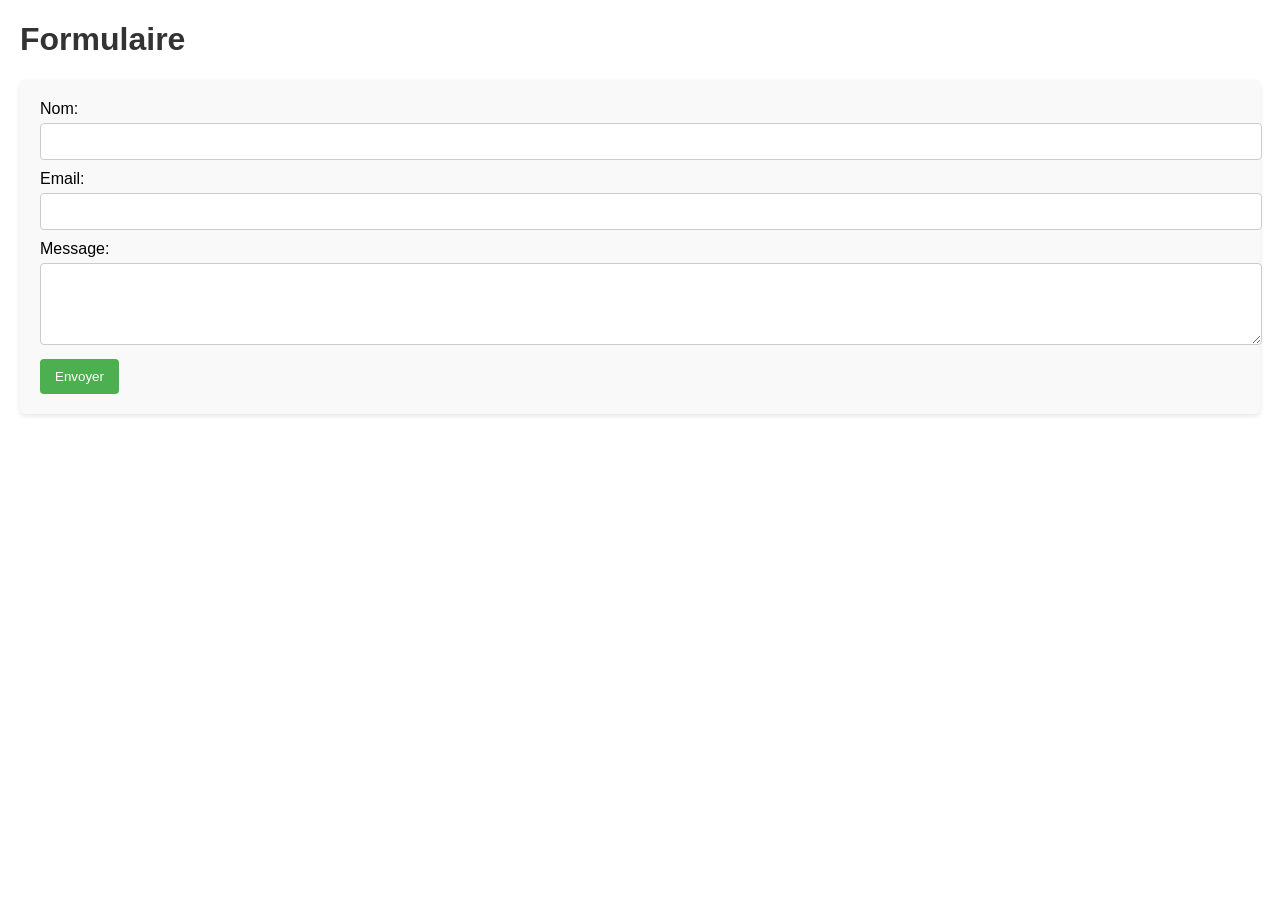
<file: ref_cours/formulaire.html>
<!DOCTYPE html>
<html lang="en">
  <head>
    <meta charset="UTF-8" />
    <meta name="viewport" content="width=device-width, initial-scale=1.0" />
    <link rel="stylesheet" href="formulaire.css" />
    <title>formulaire</title>
  </head>
  <body>
    <h1>Formulaire</h1>
    <!-- Formulaire de contact -->
    <!-- <form> : début du formulaire.

    action="msg.php" : indique que lorsque le formulaire sera soumis, les données seront envoyées au fichier msg.php (qui peut être un script côté serveur pour traiter les données).

    method="post" : précise que les données seront envoyées en utilisant la méthode POST, ce qui permet d’envoyer des informations de façon plus sécurisée et sans les afficher dans l’URL. 
    method="GET" : les données sont envoyées dans l'URL, ce qui peut être moins sécurisé pour des informations sensibles.
    -->
    <form action="msg.php" method="post">
      <!-- <label> : étiquette pour un champ de formulaire. L’attribut for lie l’étiquette à un champ spécifique en utilisant l’ID du champ. -->
      <label for="name">Nom:</label>
      <!-- <input> : champ de saisie de texte. L’attribut type="text" indique qu’il s’agit d’un champ de texte, id="name" est l’identifiant du champ, name="name" est le nom du champ qui sera envoyé avec le formulaire, et required indique que ce champ est obligatoire. -->
      <input type="text" id="name" name="name" required />
      <!-- Champ de saisie pour l'email -->
      <label for="email">Email:</label>
      <!-- Champ de saisie de texte pour l'email. L'attribut type="email" indique qu'il s'agit d'un champ pour une adresse email, ce qui permet une validation automatique du format de l'email. -->
      <input type="email" id="email" name="email" required />
      <!-- Champ de saisie pour le message -->
      <label for="message">Message:</label>
      <!-- <textarea> : champ de saisie de texte multilignes. L’attribut rows="4" indique le nombre de lignes visibles dans le champ. -->
      <textarea id="message" name="message" rows="4" required></textarea>
      <!-- <button> : bouton pour soumettre le formulaire. -->
      <!-- L’attribut type="submit" indique que ce bouton soumettra le formulaire lorsqu’il sera cliqué. -->
      <button type="submit">Envoyer</button>
    </form>
  </body>
</html>
</file>
<file: css/Global.css>
/* Styles globaux */
body {
  margin: 0;
  padding: 0;
  font-family: Arial, sans-serif;
  background-color: rgb(249, 250, 250);
}
head {
  background-color: #982323;
  color: #eadada;
}
/* En-tête */
/* nav */
/* Barre de navigation */
nav {
  background-color: #333;
  display: flex;
  justify-content: space-between;
  align-items: center;
  padding: 10px 20px;
}

/* Logo ou titre */
.logo {
  color: white;
  font-size: 1.2em;
}

/* Menu */
.menu {
  display: flex;
  gap: 15px;
}

.menu a {
  color: white;
  text-decoration: none;
}

/* Menu burger */
.burger {
  display: none;
  flex-direction: column;
  cursor: pointer;
}

.burger div {
  width: 25px;
  height: 3px;
  background-color: white;
  margin: 4px 0;
}

/* Styles mobiles */
@media (max-width: 1000px) {
  /* cacher le menu horizontal */
  .menu {
    display: none;
    flex-direction: column;
    background-color: #444;
    position: absolute;
    top: 60px;
    right: 20px;
    width: 200px;
    padding: 10px;
    z-index: 1;
  }

  /* afficher le menu quand ouvert */
  .menu.show {
    display: flex;
  }

  /* Afficher le burger */
  .burger {
    display: flex;
  }
}
/* Styles pour le contenu principal dans le*/
main {
  padding: 20px;
  background-color: #f4f4f4;
}
/* 
    Les articles sont initialement déplacés vers la gauche et transparents.
    La transition permet un effet de fade-in et de glissement lors de l'ajout de la classe fade-in.
    will-change optimise les performances pour les propriétés transform et opacity.
*/
article {
  /* fait entrer les articles par la gauche */
  transform: translateX(-100%);
  opacity: 0;
  transition: transform 0.8s cubic-bezier(0.77, 0, 0.175, 1), opacity 0.8s;
  will-change: transform, opacity;
}

article.fade-in {
  transform: translateX(0);
  opacity: 1;
}
article {
  padding: 20px;
  background-color: white;
  border-radius: 8px;
  box-shadow: 0 2px 10px rgba(0, 0, 0, 0.1);
  margin: 20px auto;
  max-width: 600px;
}
/* class pour le conteneur flexible (parent) pour les articles */
.d-flex {
  display: flex;
  justify-content: space-between;
  align-items: center;
}
/* wrap articles : permet de les aligner en colonnes sur les petits écrans. class combiné avec .d-flex */
.wrap {
  flex-wrap: wrap;
}
/* class pour les boutons */
button {
  background-color: #4caf50;
  color: white;
  border: none;
  padding: 10px 20px;
  border-radius: 5px;
  cursor: pointer;
  transition: background-color 0.3s ease;
}
button a {
  color: white;
  text-decoration: none;
}
/* couleur des icônes */
.htmlColor {
  color: #e44d26;
}
.cssColor {
  color: #2965f1;
}
.jsColor {
  color: #f7df1e;
}
.phpColor {
  color: #8993be;
}
.kotlinColor {
  color: #0095d5;
}
.pythonColor {
  color: #3776ab;
}
.gitColor {
  color: #f05032;
}
.githubColor {
  color: #181717;
}
.sqlColor {
  color: #e34f26;
}
.linuxColor {
  color: #fcc624;
}
.terminalColor {
  color: #4d4d4d;
}
.angularColor {
  color: #dd0031;
}
/* class pour les tailles d'icônes */
.icon {
  font-size: 3rem;
}
.icon-small {
  font-size: 16px;
}
.icon-large {
  font-size: 32px;
}
/* class pour les logos */
.kotlinLogo {
  width: 3rem;
  height: auto;
}
/* class pour le pied de page */
footer {
  text-align: center;
  padding: 10px;
  background-color: #f1f1f1;
  bottom: 0;
  width: 100%;
}
</file>
<file: ref_cours/formulaire.css>
body {
  font-family: Arial, sans-serif;
  margin: 20px;
}

h1 {
  color: #333;
}

form {
  background-color: #f9f9f9;
  padding: 20px;
  /* Ajout d'une bordure avec un arrondi */
  border-radius: 5px;
  /* Ajout d'une ombre */
  box-shadow: 0 2px 5px rgba(0, 0, 0, 0.1);
}

label {
  /* transforme <label>(inline en display block  */
  display: block;
  margin-bottom: 5px;
}

input[type="text"],
input[type="email"],
textarea {
  width: 100%;
  padding: 10px;
  margin-bottom: 10px;
  border: 1px solid #ccc;
  border-radius: 4px;
}

button[type="submit"] {
  background-color: #4caf50;
  color: white;
  padding: 10px 15px;
  border: none;
  border-radius: 4px;
  cursor: pointer;
}

button[type="submit"]:hover {
  background-color: #45a049;
}
</file>
